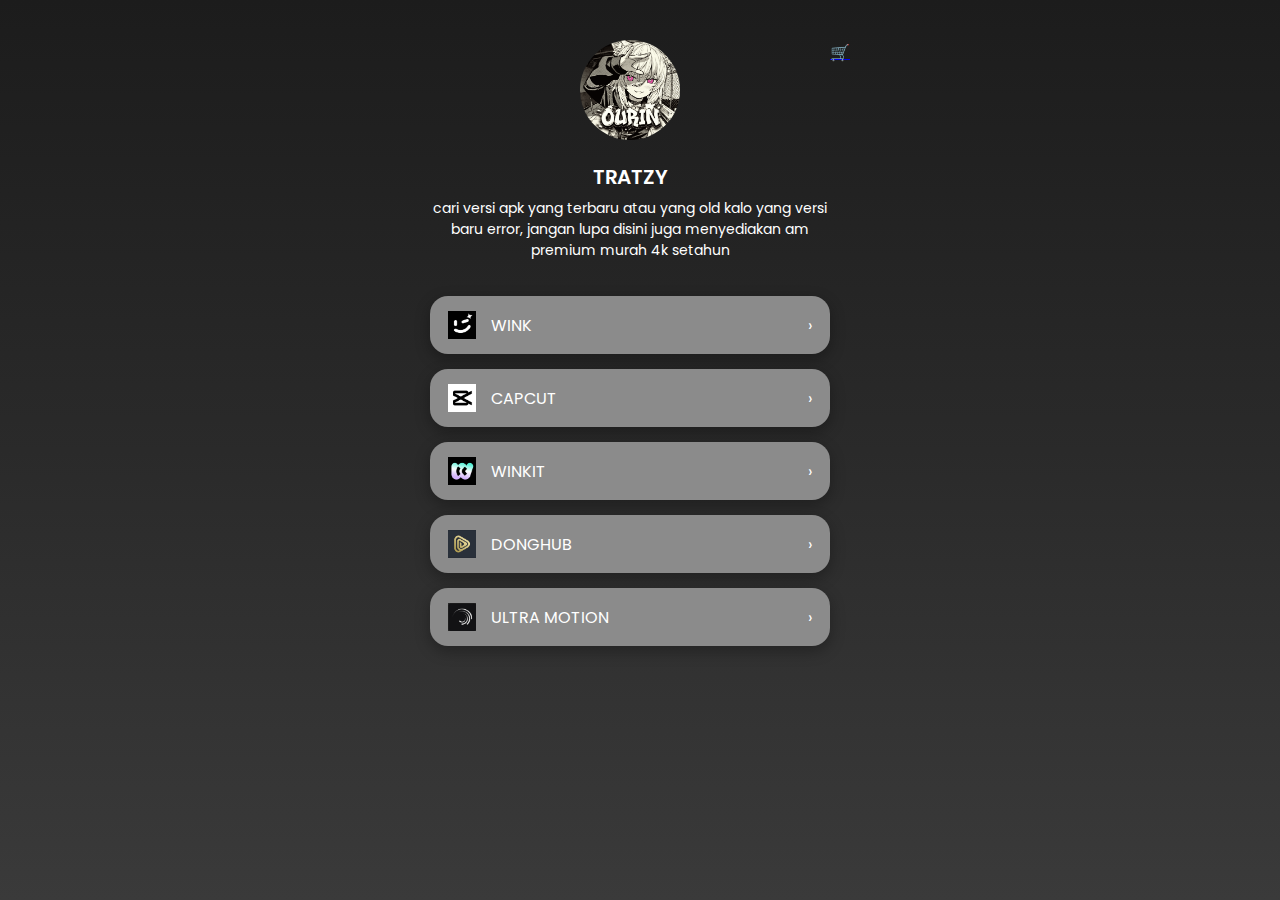
<file: index.html>
<!DOCTYPE html>
<html lang="id">
<head>
  <meta charset="UTF-8" />
  <meta name="viewport" content="width=device-width, initial-scale=1.0" />
  <title>TRATZY</title>

  <!-- Google Font -->
  <link href="https://fonts.googleapis.com/css2?family=Poppins:wght@500;600;700&display=swap" rel="stylesheet">

  <link rel="stylesheet" href="style.css" />
</head>
<body>

  <div class="container">

    <!-- HEADER -->
    <div class="profile">
      <img src="profile.png" alt="Profile" class="profile-img">
      <h1 class="name">TRATZY</h1>
      <p class="bio">cari versi apk yang terbaru atau yang old kalo yang versi baru error, jangan lupa disini juga menyediakan am premium murah 4k setahun</p>
      
    </div>

    <!-- LIST LINK -->
    <div id="link-list" class="link-list"></div>
  
   
    

  </div>

  <script src="script.js"></script>
  <a href="store.html" class="floating-store">
  🛒
</body>
</html>
</file>
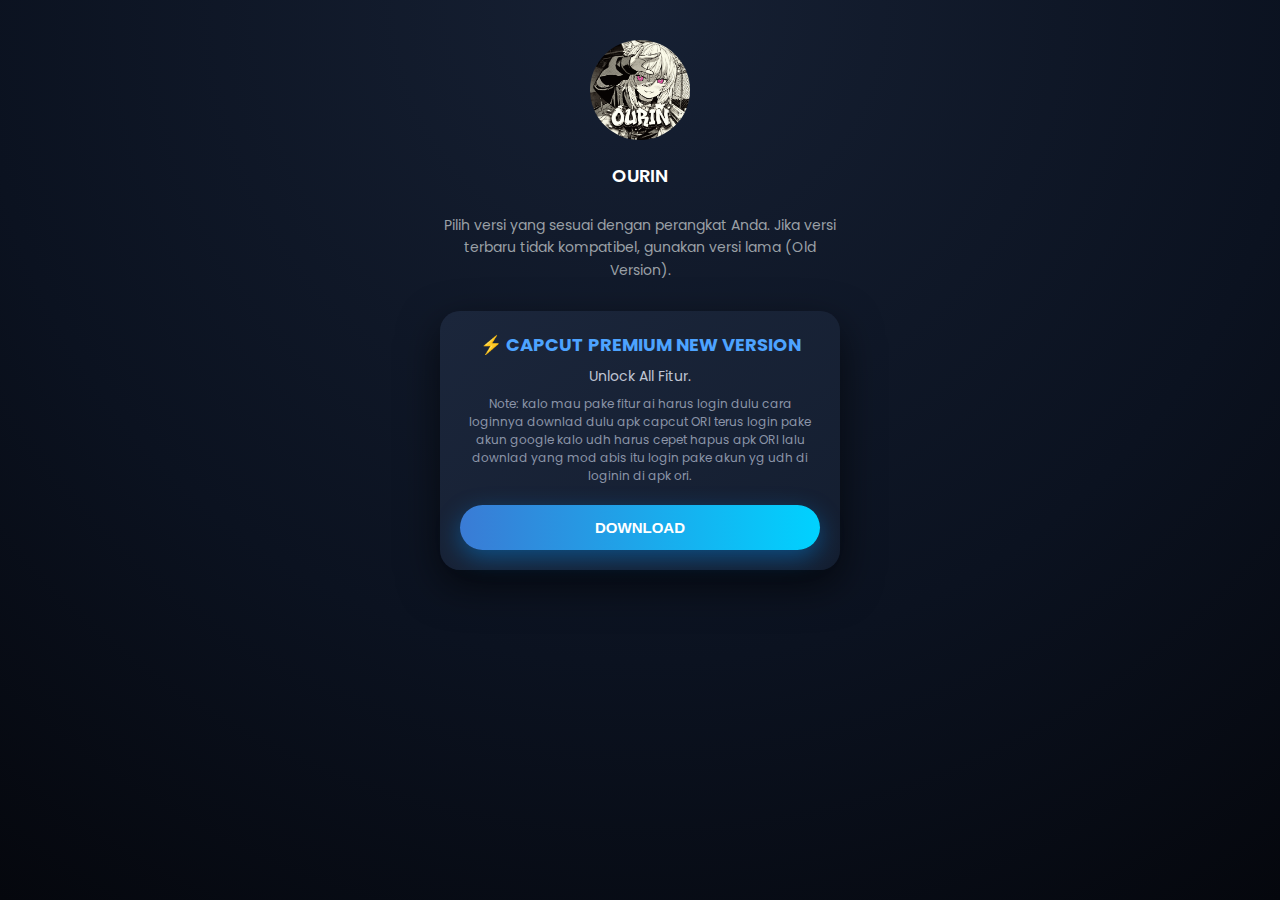
<file: capcut.html>
<!DOCTYPE html>
<html lang="id">
<head>
  <meta charset="UTF-8">
  <meta name="viewport" content="width=device-width, initial-scale=1.0">
  <title>APK List</title>

  <link href="https://fonts.googleapis.com/css2?family=Poppins:wght@400;500;600;700&display=swap" rel="stylesheet">
  <link rel="stylesheet" href="style.css">
</head>
<body class="apk-page">

  <div class="container">

    <!-- PROFILE MINI -->
    <div class="apk-profile">
      <img src="profile.png" class="profile-img">
      <h2 class="apk-name">OURIN</h2>
    </div>

    <p class="apk-info">
      Pilih versi yang sesuai dengan perangkat Anda.
      Jika versi terbaru tidak kompatibel, gunakan versi lama (Old Version).
    </p>

    <div id="apk-list"></div>

  </div>

  <script src="capcut.js"></script>
</body>
</file>
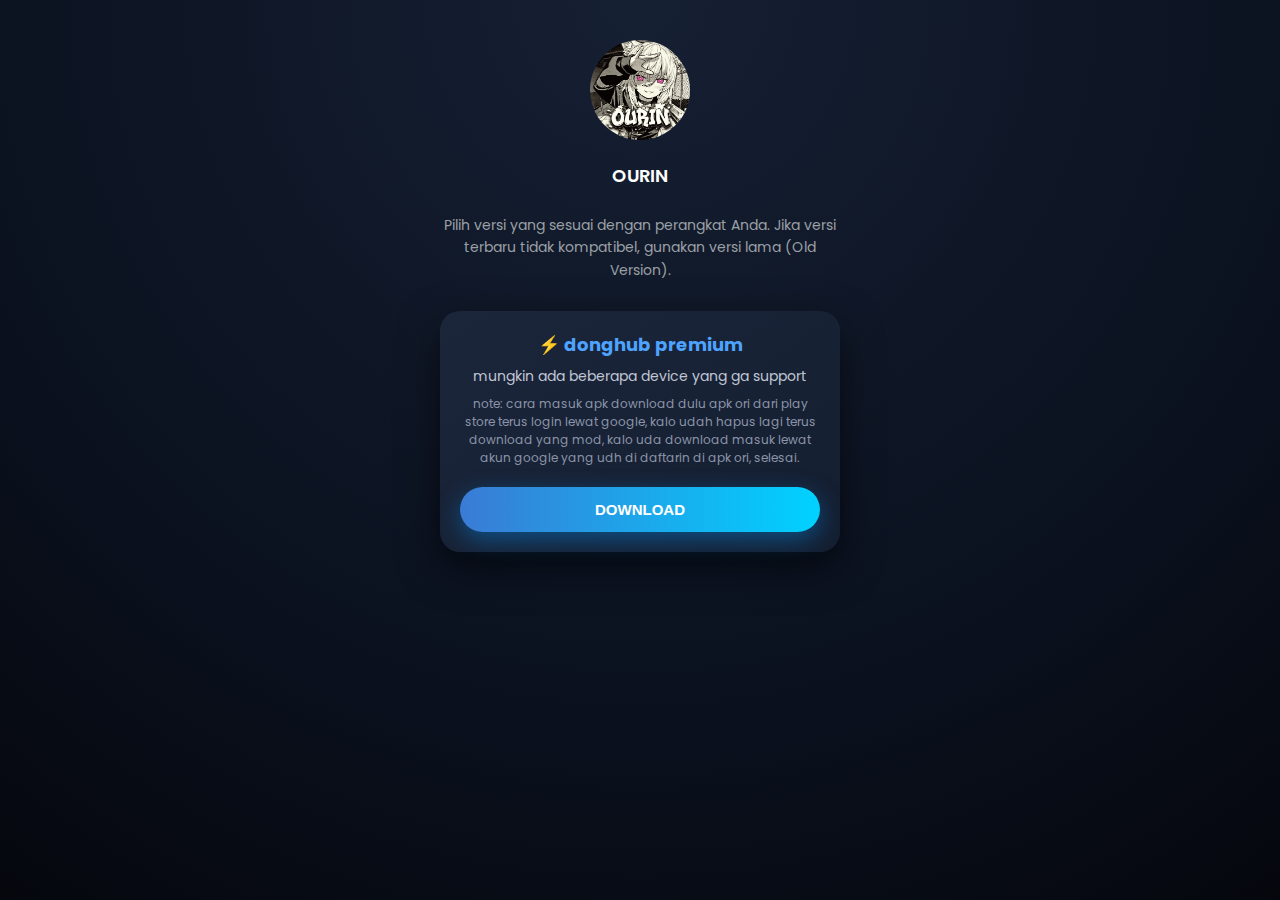
<file: donghub.html>
<!DOCTYPE html>
<html lang="id">
<head>
  <meta charset="UTF-8">
  <meta name="viewport" content="width=device-width, initial-scale=1.0">
  <title>APK List</title>

  <link href="https://fonts.googleapis.com/css2?family=Poppins:wght@400;500;600;700&display=swap" rel="stylesheet">
  <link rel="stylesheet" href="style.css">
</head>
<body class="apk-page">

  <div class="container">

    <!-- PROFILE MINI -->
    <div class="apk-profile">
      <img src="profile.png" class="profile-img">
      <h2 class="apk-name">OURIN</h2>
    </div>

    <p class="apk-info">
      Pilih versi yang sesuai dengan perangkat Anda.
      Jika versi terbaru tidak kompatibel, gunakan versi lama (Old Version).
    </p>

    <div id="apk-list"></div>

  </div>

  <script src="donghub.js"></script>
</body>
</file>
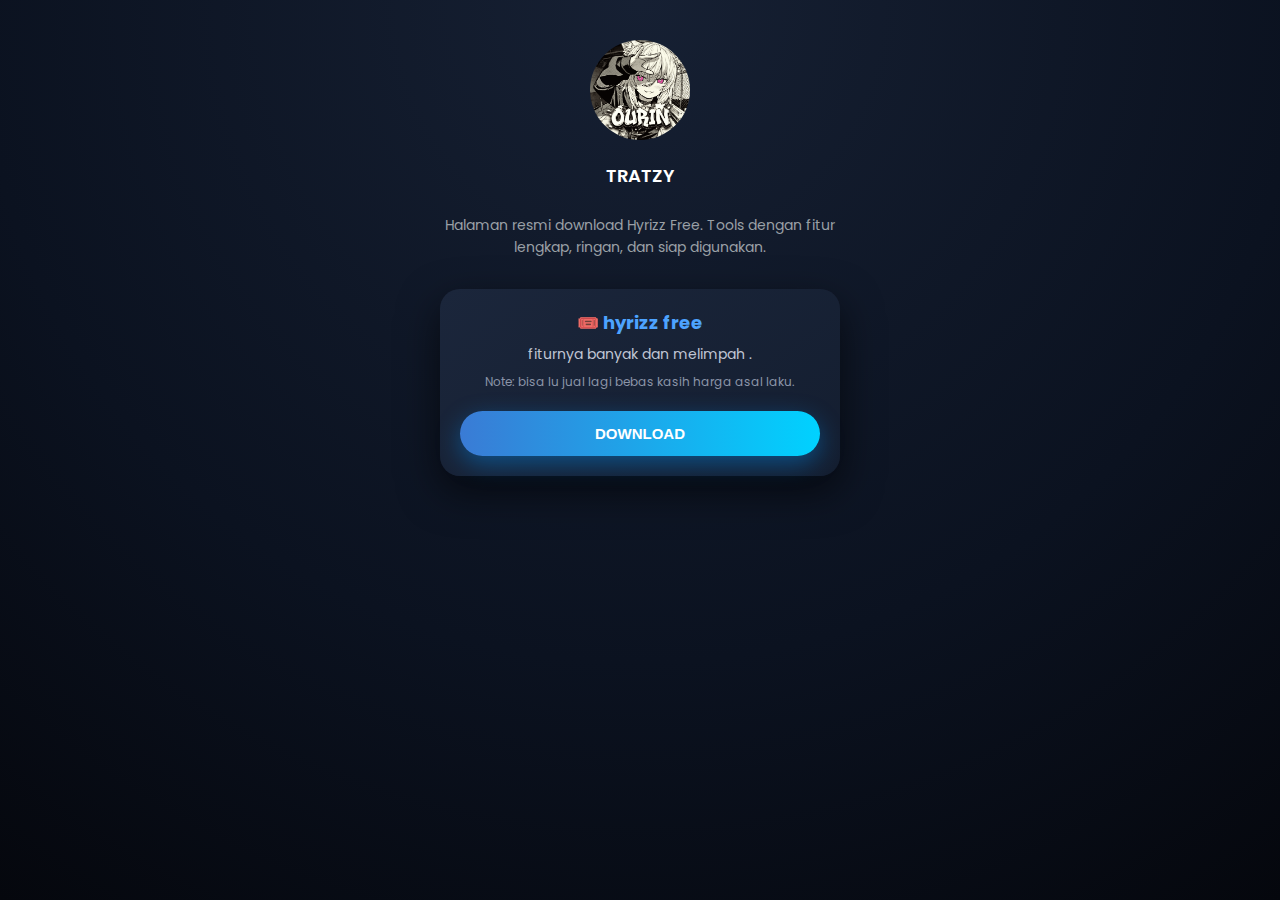
<file: hyrizz.html>
<!DOCTYPE html>
<html lang="id">
<head>
  <meta charset="UTF-8">
  <meta name="viewport" content="width=device-width, initial-scale=1.0">
  <title>APK List</title>

  <link href="https://fonts.googleapis.com/css2?family=Poppins:wght@400;500;600;700&display=swap" rel="stylesheet">
  <link rel="stylesheet" href="style.css">
</head>
<body class="apk-page">

  <div class="container">

    <!-- PROFILE MINI -->
    <div class="apk-profile">
      <img src="profile.png" class="profile-img">
      <h2 class="apk-name">TRATZY</h2>
    </div>

    <p class="apk-info">
      Halaman resmi download Hyrizz Free.
Tools dengan fitur lengkap, ringan, dan siap digunakan.
    </p>

    <div id="apk-list"></div>

  </div>

  <script src="hyrizz.js"></script>
</body>
</file>
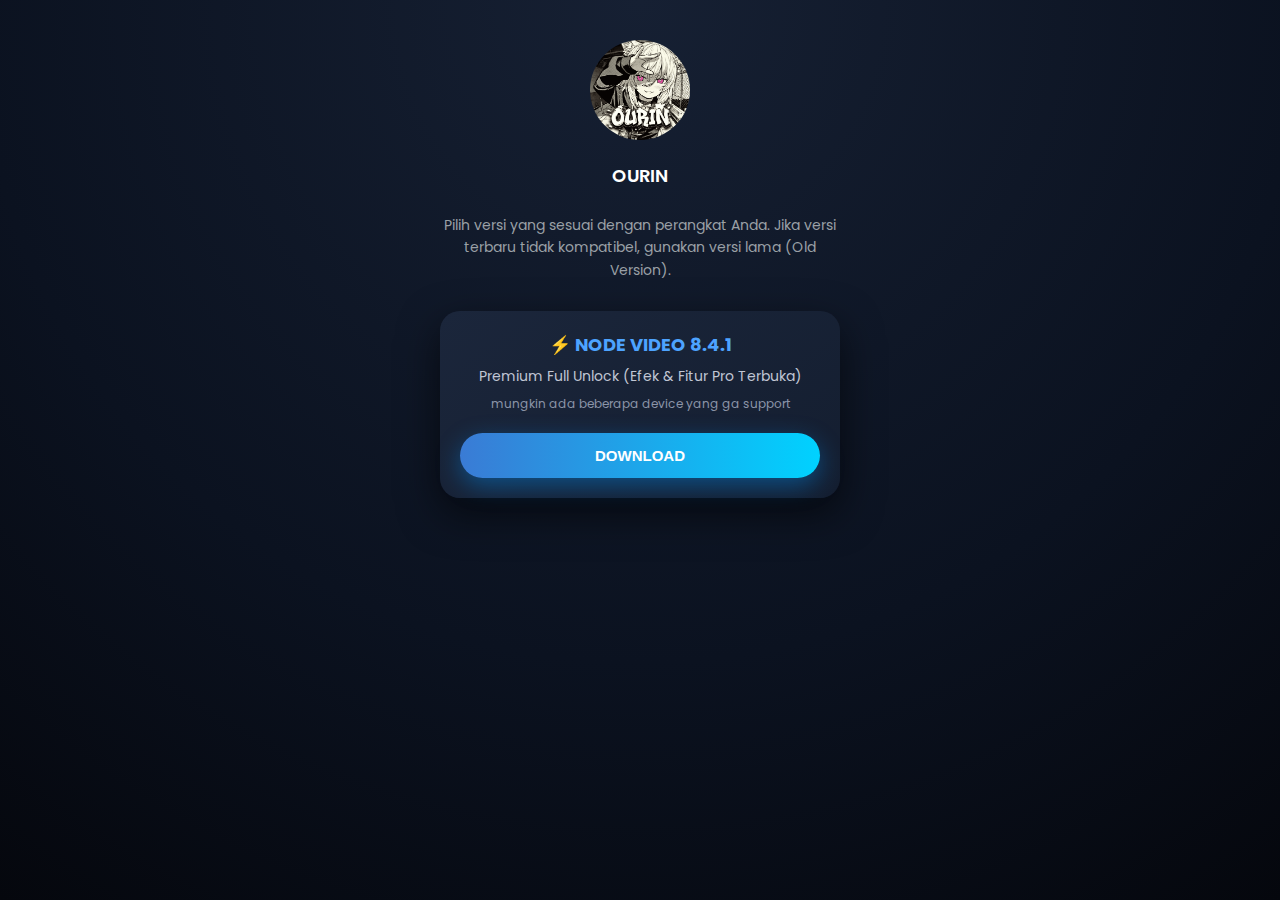
<file: node-video.html>
<!DOCTYPE html>
<html lang="id">
<head>
  <meta charset="UTF-8">
  <meta name="viewport" content="width=device-width, initial-scale=1.0">
  <title>APK List</title>

  <link href="https://fonts.googleapis.com/css2?family=Poppins:wght@400;500;600;700&display=swap" rel="stylesheet">
  <link rel="stylesheet" href="style.css">
</head>
<body class="apk-page">

  <div class="container">

    <!-- PROFILE MINI -->
    <div class="apk-profile">
      <img src="profile.png" class="profile-img">
      <h2 class="apk-name">OURIN</h2>
    </div>

    <p class="apk-info">
      Pilih versi yang sesuai dengan perangkat Anda.
      Jika versi terbaru tidak kompatibel, gunakan versi lama (Old Version).
    </p>

    <div id="apk-list"></div>

  </div>

  <script src="node-video.js"></script>
</body>
</file>
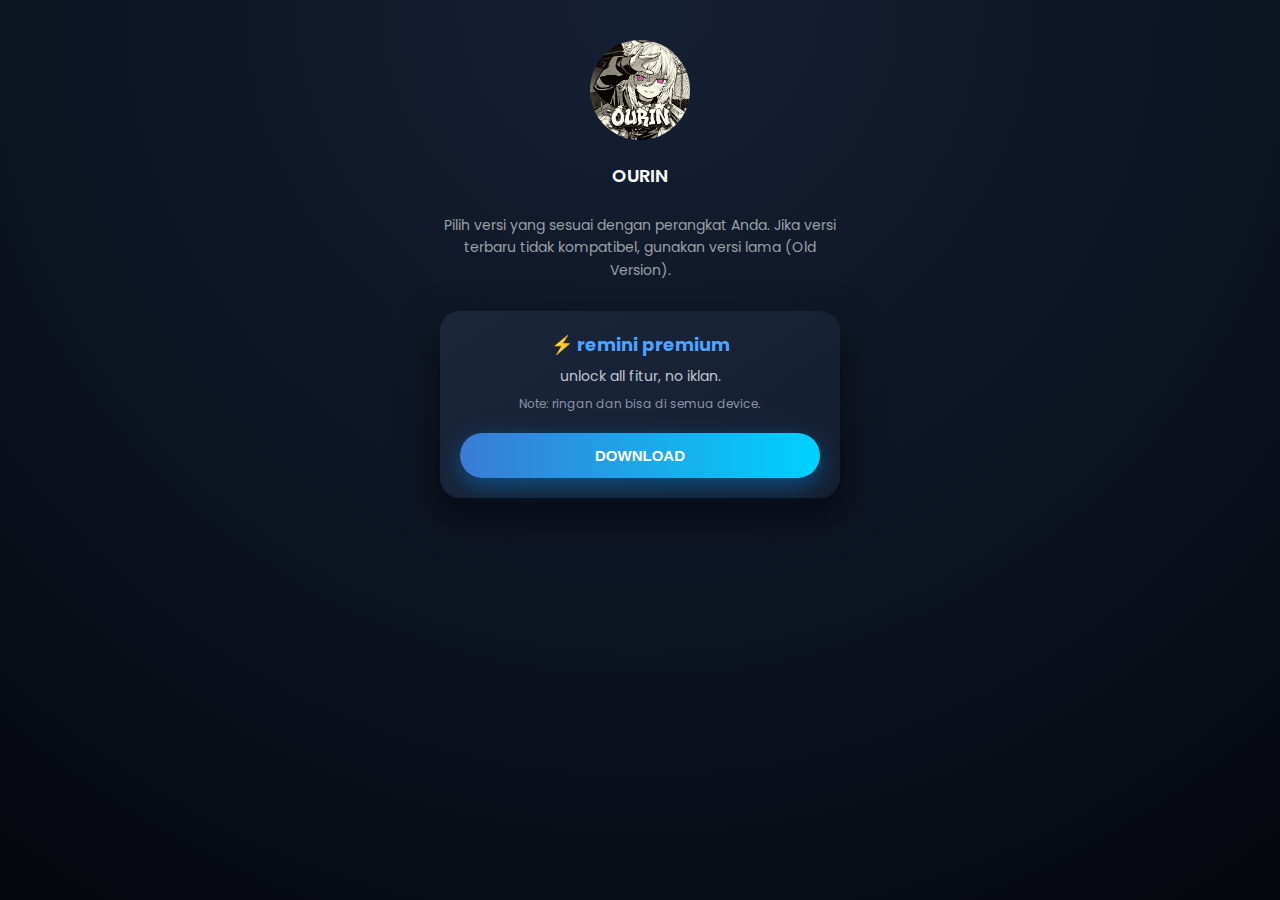
<file: remini.html>
<!DOCTYPE html>
<html lang="id">
<head>
  <meta charset="UTF-8">
  <meta name="viewport" content="width=device-width, initial-scale=1.0">
  <title>APK List</title>

  <link href="https://fonts.googleapis.com/css2?family=Poppins:wght@400;500;600;700&display=swap" rel="stylesheet">
  <link rel="stylesheet" href="style.css">
</head>
<body class="apk-page">

  <div class="container">

    <!-- PROFILE MINI -->
    <div class="apk-profile">
      <img src="profile.png" class="profile-img">
      <h2 class="apk-name">OURIN</h2>
    </div>

    <p class="apk-info">
      Pilih versi yang sesuai dengan perangkat Anda.
      Jika versi terbaru tidak kompatibel, gunakan versi lama (Old Version).
    </p>

    <div id="apk-list"></div>

  </div>

  <script src="remini.js"></script>
</body>
</file>
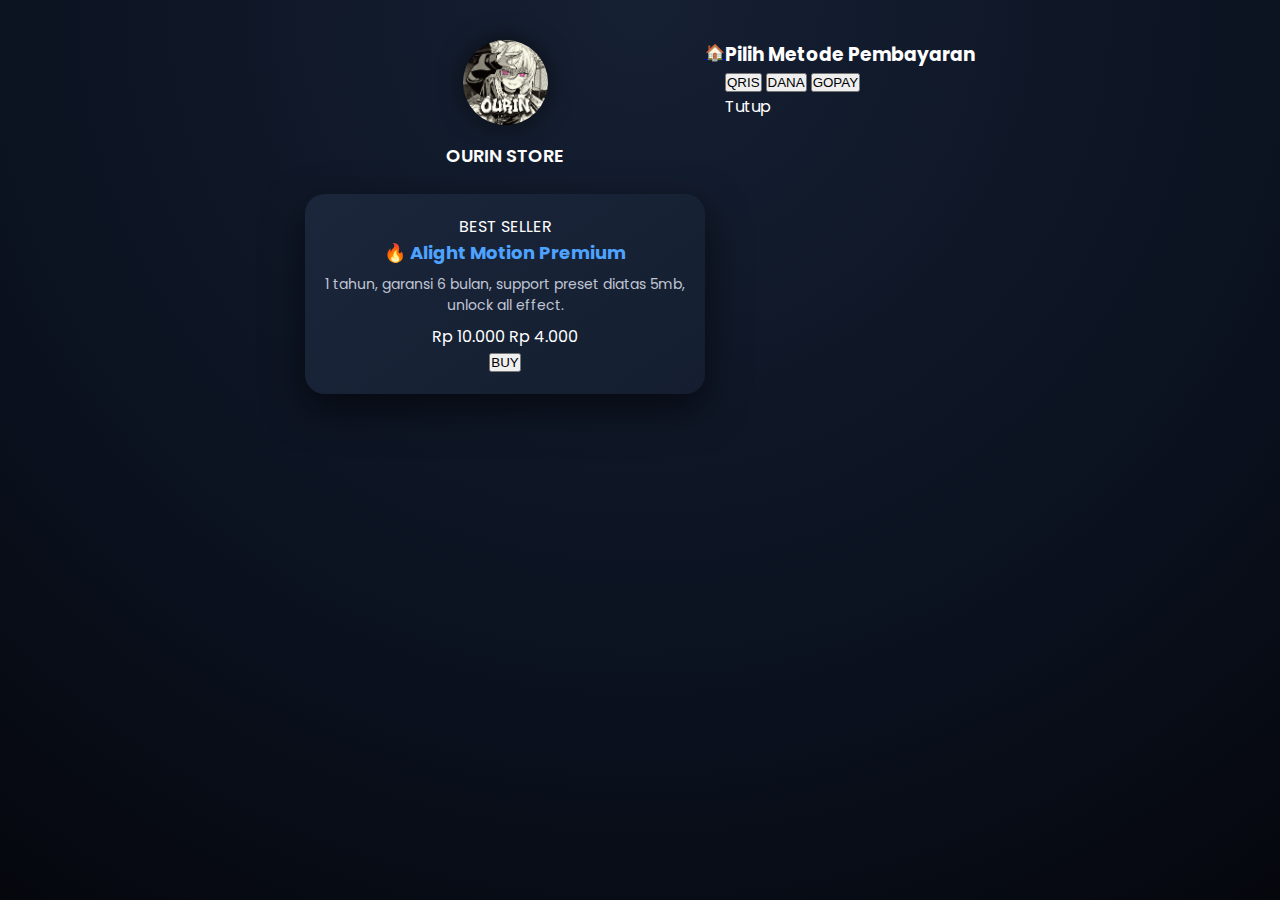
<file: store.html>
<!DOCTYPE html>
<html lang="id">
<head>
  <meta charset="UTF-8">
  <meta name="viewport" content="width=device-width, initial-scale=1.0">
  <title>Store</title>

  <link href="https://fonts.googleapis.com/css2?family=Poppins:wght@400;500;600;700&display=swap" rel="stylesheet">
  <link rel="stylesheet" href="style.css">
</head>

<body class="apk-page">

  <div class="container">

    <!-- PROFILE -->
    <div class="apk-profile">
      <img src="profile.png" class="apk-profile-img">
      <h2 class="apk-name">OURIN STORE</h2>
    </div>

    <div id="store-list"></div>

  </div>

  <!-- Floating Back -->
  <a href="index.html" class="floating-store">🏠</a>

  <script src="store.js"></script>
</body>
</html>
</file>
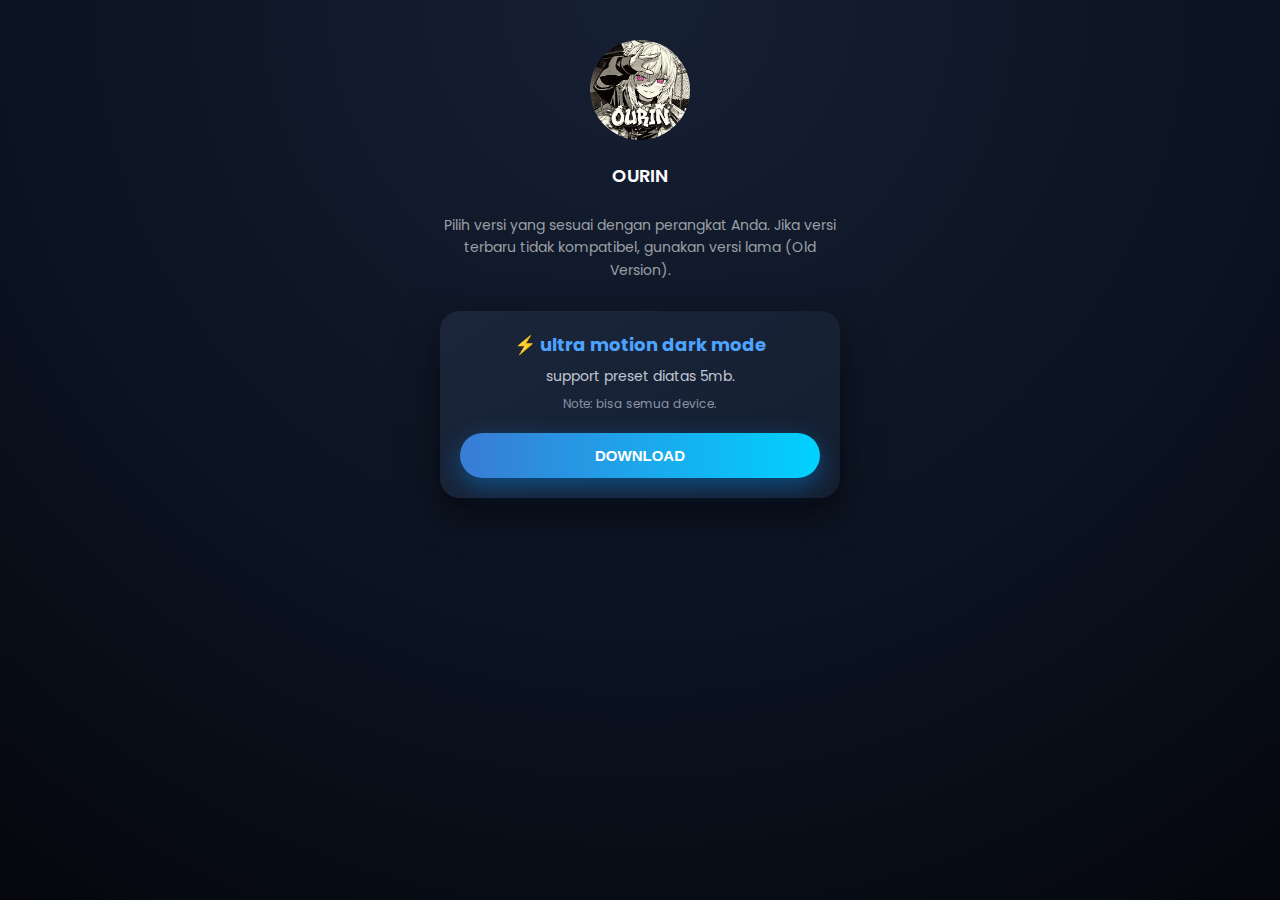
<file: um.html>
<!DOCTYPE html>
<html lang="id">
<head>
  <meta charset="UTF-8">
  <meta name="viewport" content="width=device-width, initial-scale=1.0">
  <title>APK List</title>

  <link href="https://fonts.googleapis.com/css2?family=Poppins:wght@400;500;600;700&display=swap" rel="stylesheet">
  <link rel="stylesheet" href="style.css">
</head>
<body class="apk-page">

  <div class="container">

    <!-- PROFILE MINI -->
    <div class="apk-profile">
      <img src="profile.png" class="profile-img">
      <h2 class="apk-name">OURIN</h2>
    </div>

    <p class="apk-info">
      Pilih versi yang sesuai dengan perangkat Anda.
      Jika versi terbaru tidak kompatibel, gunakan versi lama (Old Version).
    </p>

    <div id="apk-list"></div>

  </div>

  <script src="um.js"></script>
</body>
</file>
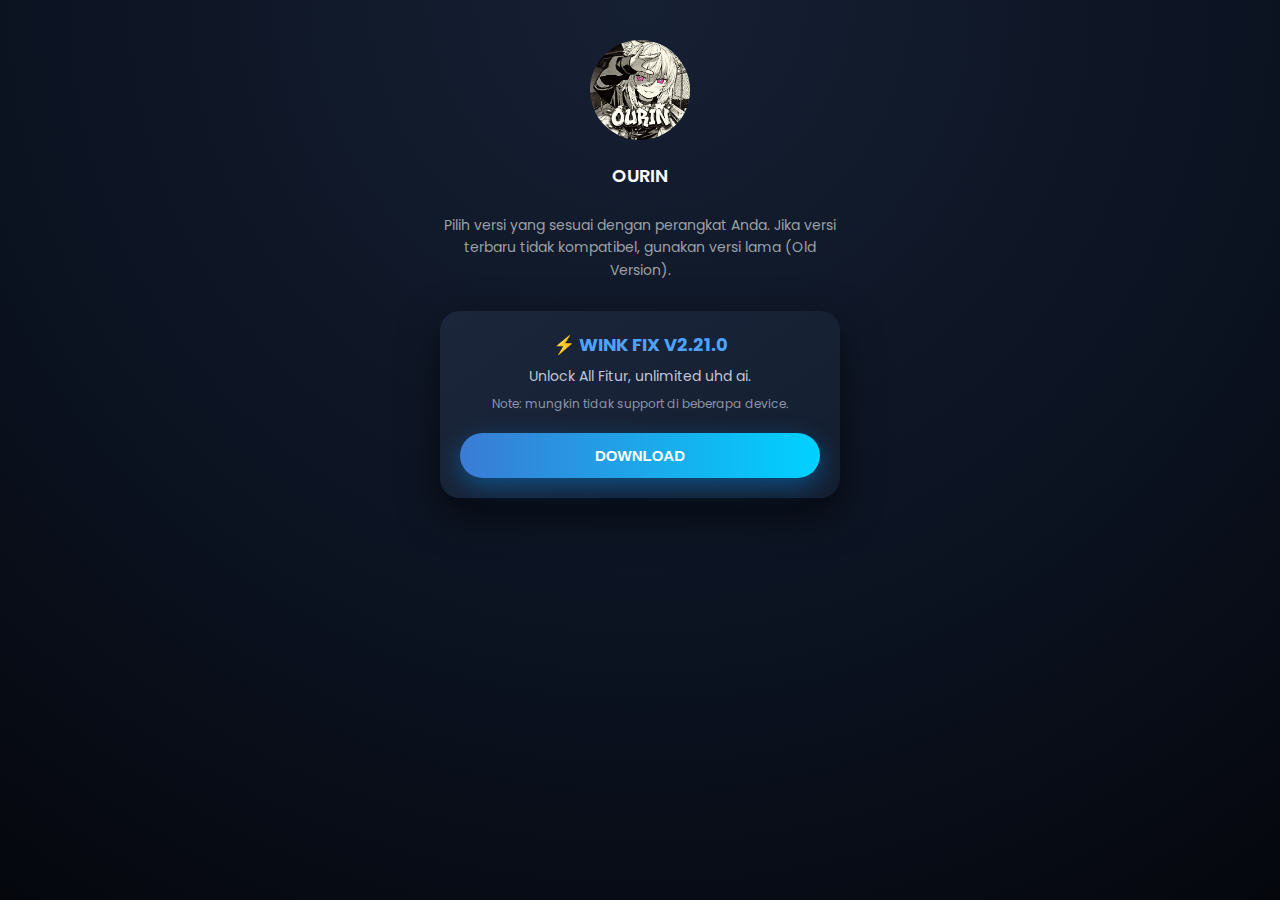
<file: wink.html>
<!DOCTYPE html>
<html lang="id">
<head>
  <meta charset="UTF-8">
  <meta name="viewport" content="width=device-width, initial-scale=1.0">
  <title>APK List</title>

  <link href="https://fonts.googleapis.com/css2?family=Poppins:wght@400;500;600;700&display=swap" rel="stylesheet">
  <link rel="stylesheet" href="style.css">
</head>
<body class="apk-page">

  <div class="container">

    <!-- PROFILE MINI -->
    <div class="apk-profile">
      <img src="profile.png" class="profile-img">
      <h2 class="apk-name">OURIN</h2>
    </div>

    <p class="apk-info">
      Pilih versi yang sesuai dengan perangkat Anda.
      Jika versi terbaru tidak kompatibel, gunakan versi lama (Old Version).
    </p>

    <div id="apk-list"></div>

  </div>

  <script src="wink.js"></script>
</body>
</file>
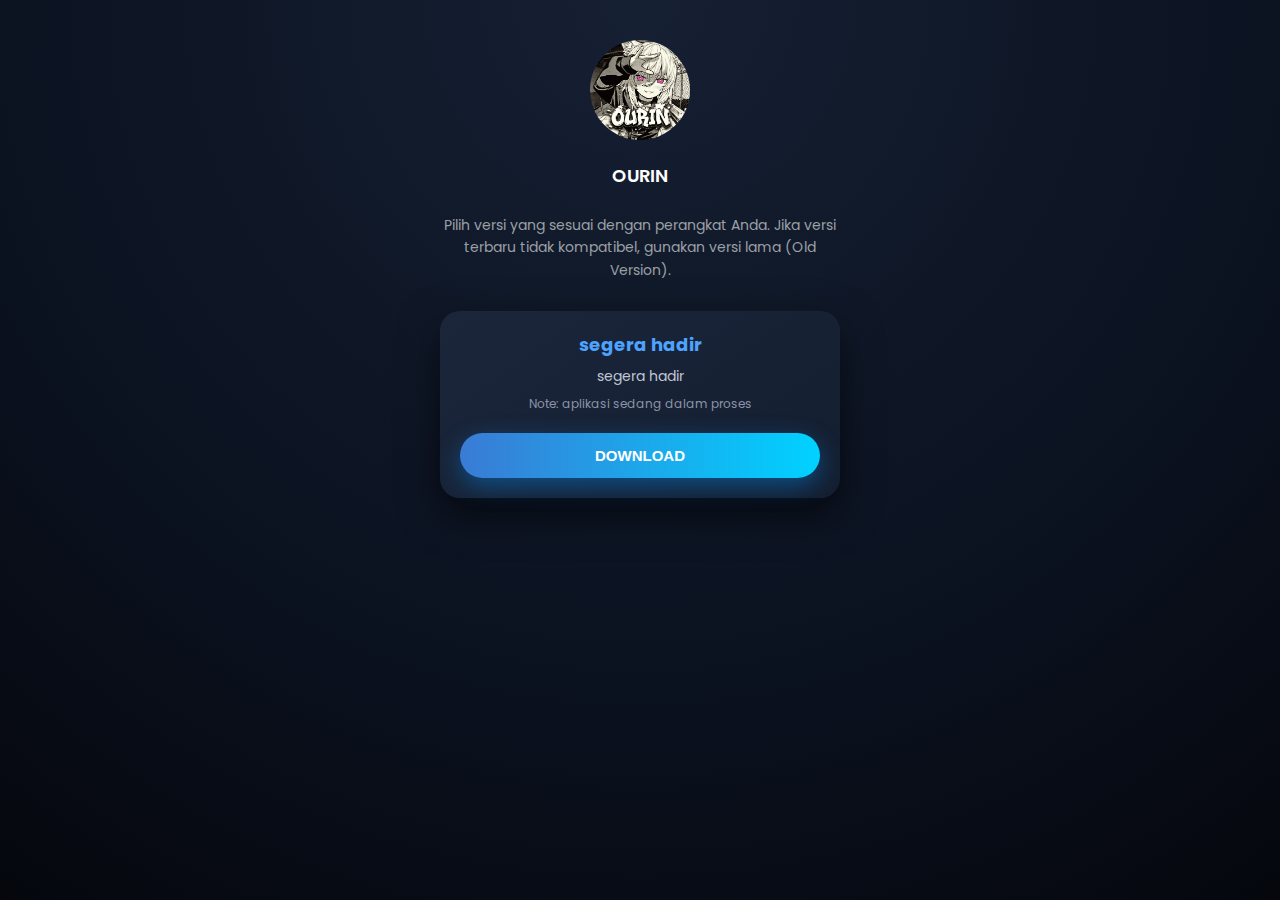
<file: winkit.html>
<!DOCTYPE html>
<html lang="id">
<head>
  <meta charset="UTF-8">
  <meta name="viewport" content="width=device-width, initial-scale=1.0">
  <title>APK List</title>

  <link href="https://fonts.googleapis.com/css2?family=Poppins:wght@400;500;600;700&display=swap" rel="stylesheet">
  <link rel="stylesheet" href="style.css">
</head>
<body class="apk-page">

  <div class="container">

    <!-- PROFILE MINI -->
    <div class="apk-profile">
      <img src="profile.png" class="profile-img">
      <h2 class="apk-name">OURIN</h2>
    </div>

    <p class="apk-info">
      Pilih versi yang sesuai dengan perangkat Anda.
      Jika versi terbaru tidak kompatibel, gunakan versi lama (Old Version).
    </p>

    <div id="apk-list"></div>

  </div>

  <script src="winkit.js"></script>
</body>
</file>
<file: style.css>
* {
  margin: 0;
  padding: 0;
  box-sizing: border-box;
  scroll-behavior: smooth;
}

body {
  font-family: 'Poppins', sans-serif;
  background: linear-gradient(180deg, #1c1c1c,#2a2a2a,#3a3a3a);
  color: #ffffff;
  display: flex;
  justify-content: center;
  min-height: 100vh;
  padding: 40px 15px;
}

/* Container */
.container {
  width: 100%;
  max-width: 400px;
  text-align: center;
}

/* Profile */
.profile {
  margin-bottom: 35px;
  animation: fadeUp 0.8s ease forwards;
}

.profile-img {
  width: 100px;
  height: 100px;
  border-radius: 50%;
  object-fit: cover;
  margin-bottom: 15px;
}

.name {
  font-size: 20px;
  font-weight: 600;
}

.bio {
  font-size: 14px;
  color: white;
  margin-top: 6px;
}

/* Link List */
.link-list {
  display: flex;
  flex-direction: column;
  gap: 15px;
}

/* Card */
.link-card {
  background: #8b8b8b;
  border-radius: 18px;
  padding: 15px 18px;
  display: flex;
  align-items: center;
  justify-content: space-between;
  cursor: pointer;
  box-shadow: 0 5px 15px rgba(0,0,0,0.3);
  opacity: 0;
  transform: translateY(20px);
  transition: all 0.3s ease-in-out;
}

.link-card.show {
  opacity: 1;
  transform: translateY(0);
}

.link-card:hover {
  transform: translateY(-3px);
}

.link-card:active {
  transform: scale(0.97);
}

/* Card Content */
.card-left {
  width:28;
  height:28;
  border-radius:20%;
  display: flex;
  align-items: center;
  object-position: center;
  gap: 15px;
  color: #fff;;
}

.card-left img {
  width: 28px;
  height: 28px;
  min-width: 28px;
  object-fit: cover;
  display: flex;
}

..card-title {
  font-size: 10px;
  font-weight: 700;
  letter-spacing: 10px;   /* 🔥 bikin elegan */
  text-transform: uppercase;
}
}

.arrow {
  font-size: 50px;
  color: #777;
}

/* Scrollbar */
::-webkit-scrollbar {
  width: 6px;
}

::-webkit-scrollbar-thumb {
  background: #333;
  border-radius: 10px;
}

::-webkit-scrollbar-track {
  background: transparent;
}

/* Animation */
@keyframes fadeUp {
  from {
    opacity: 0;
    transform: translateY(15px);
  }
  to {
    opacity: 1;
    transform: translateY(0);
  }
}
/* PROFILE DI PAGE APK */
.apk-profile {
  text-align: center;
  margin-bottom: 25px;
  animation: fadeUp 0.6s ease forwards;
}

.apk-profile-img {
  width: 85px;
  height: 85px;
  border-radius: 50%;
  object-fit: cover;
  margin-bottom: 10px;
  box-shadow: 0 0 25px rgba(0,0,0,0.6);
}

.apk-name {
  font-size: 18px;
  font-weight: 600;
}
/* APK PAGE */
.apk-page {
  background: radial-gradient(circle at top, #162033 0%, #0b1220 60%, #05070d 100%);
}

.apk-info {
  font-size: 14px;
  color: #9aa0a6;
  text-align: center;
  margin-bottom: 30px;
  line-height: 1.6;
}

/* APK CARD */
.apk-card {
  background: linear-gradient(145deg, #1b263b, #141e30);
  border-radius: 20px;
  padding: 20px;
  margin-bottom: 25px;
  box-shadow: 0 15px 40px rgba(0, 0, 0, 0.6);
  animation: fadeUp 0.6s ease forwards;
  opacity: 0;
  transform: translateY(20px);
}

.apk-card.show {
  opacity: 1;
  transform: translateY(0);
}

.apk-title {
  font-size: 18px;
  font-weight: 700;
  color: #4da3ff;
  margin-bottom: 8px;
}

.apk-desc {
  font-size: 14px;
  color: #c0c6d4;
  margin-bottom: 8px;
}

.apk-note {
  font-size: 12px;
  color: #8b94a8;
  margin-bottom: 20px;
}

/* DOWNLOAD BUTTON */
.download-btn {
  width: 100%;
  padding: 14px;
  border-radius: 30px;
  border: none;
  font-weight: 600;
  font-size: 15px;
  color: white;
  cursor: pointer;
  background: linear-gradient(90deg, #3a7bd5, #00d2ff);
  box-shadow: 0 8px 25px rgba(0, 150, 255, 0.4);
  transition: all 0.3s ease;
}

.download-btn:active {
  transform: scale(0.96);
}
</file>
